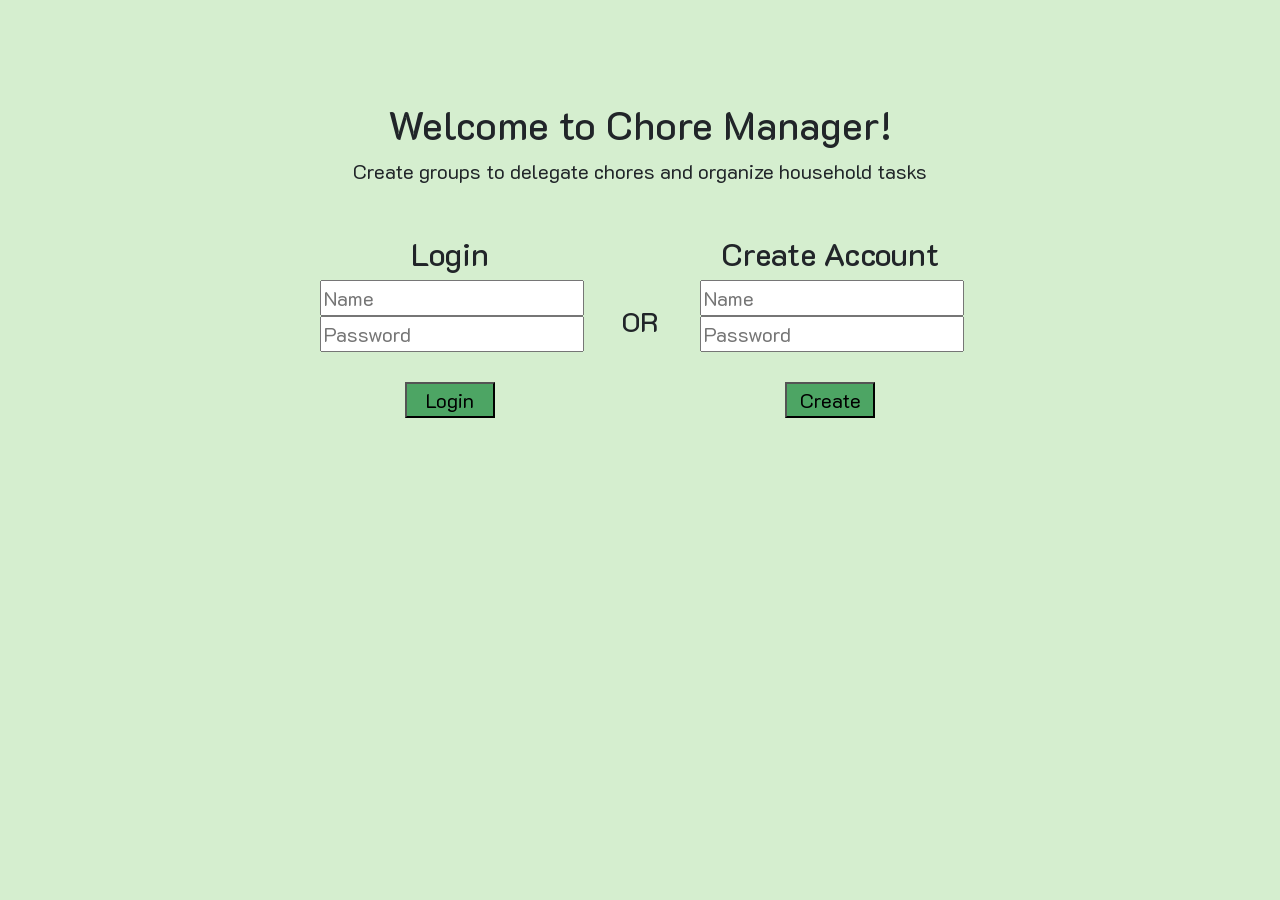
<file: index.html>
<!DOCTYPE html>
<html lang="en">
<head>
 
  <meta charset="utf-8">
  <meta http-equiv="X-UA-Compatible" content="IE=edge">
  <meta name="viewport" content="width=device-width, initial-scale=1">

  <!-- Google Fonts -->
  <link rel="preconnect" href="https://fonts.googleapis.com">
  <link rel="preconnect" href="https://fonts.gstatic.com" crossorigin>
  <link href="https://fonts.googleapis.com/css2?family=K2D&display=swap" rel="stylesheet">

  <!-- Bootstrap CSS -->
  <link href="https://cdn.jsdelivr.net/npm/bootstrap@5.1.3/dist/css/bootstrap.min.css" rel="stylesheet" 
    integrity="sha384-1BmE4kWBq78iYhFldvKuhfTAU6auU8tT94WrHftjDbrCEXSU1oBoqyl2QvZ6jIW3" crossorigin="anonymous">
  <link rel="stylesheet" href="https://cdn.jsdelivr.net/npm/bootstrap-icons@1.9.1/font/bootstrap-icons.css">
    
  <link rel="stylesheet" href="style.css">

  <!-- Bootstrap JavaScript -->
  <script src="https://cdn.jsdelivr.net/npm/bootstrap@5.1.3/dist/js/bootstrap.bundle.min.js" 
    integrity="sha384-ka7Sk0Gln4gmtz2MlQnikT1wXgYsOg+OMhuP+IlRH9sENBO0LRn5q+8nbTov4+1p" crossorigin="anonymous"></script>
  
  <title>Chore Manager</title>
  <link rel="stylesheet" href="style.css">
</head>

<body style="background-color: #d5eecf">
  <div class="container text-center intro">
    <h1>Welcome to Chore Manager!</h1>
    <p>Create groups to delegate chores and organize household tasks</p>

    <div class="row justify-content-center mt-5">
      <!-- Login Form -->
      <div class="col-md-3">
        <form id="loginForm">
          <h2>Login</h2>
          <input type="text" id="loginName" placeholder="Name" required><br>
          <input type="password" id="loginPassword" placeholder="Password" required><br><br>
          <button type="submit">Login</button>
        </form>
      </div>

      <div class="col-md-1 d-flex align-items-center justify-content-center">
        <h3>OR</h3>
      </div>

      <!-- Create Account Form -->
      <div class="col-md-3">
        <form id="createForm">
          <h2>Create Account</h2>
          <input type="text" id="createName" placeholder="Name" required><br>
          <input type="password" id="createPassword" placeholder="Password" required><br><br>
          <button type="submit">Create</button>
        </form>
      </div>
    </div>
  </div>

  <script src="login.js"></script>
</body>
</html>
</file>
<file: style.css>
body {
    font-family: "K2D", sans-serif;
    margin-top: 100px;
    margin-left: 30px;
    margin-right: 30px;
    font-size: 20px;
    background-color: #d2ebcd;
}

.navbar, .leave, .successbtn  {
    background-color: #6F9A7C;
}

.navbar .nav-link, .navbar-brand {
    color:black !important;
    font-size: 22px;
}

form, .intro{
    font-family: "K2D", sans-serif;
    text-align: center;
}

button {
    background-color: #4da564;
    width: 90px;
}

.addbtn:hover {
    background-color:#9ec4e0;
}

.deletebtn, .addbtn {
    background-color: #749AB5;
}
</file>
